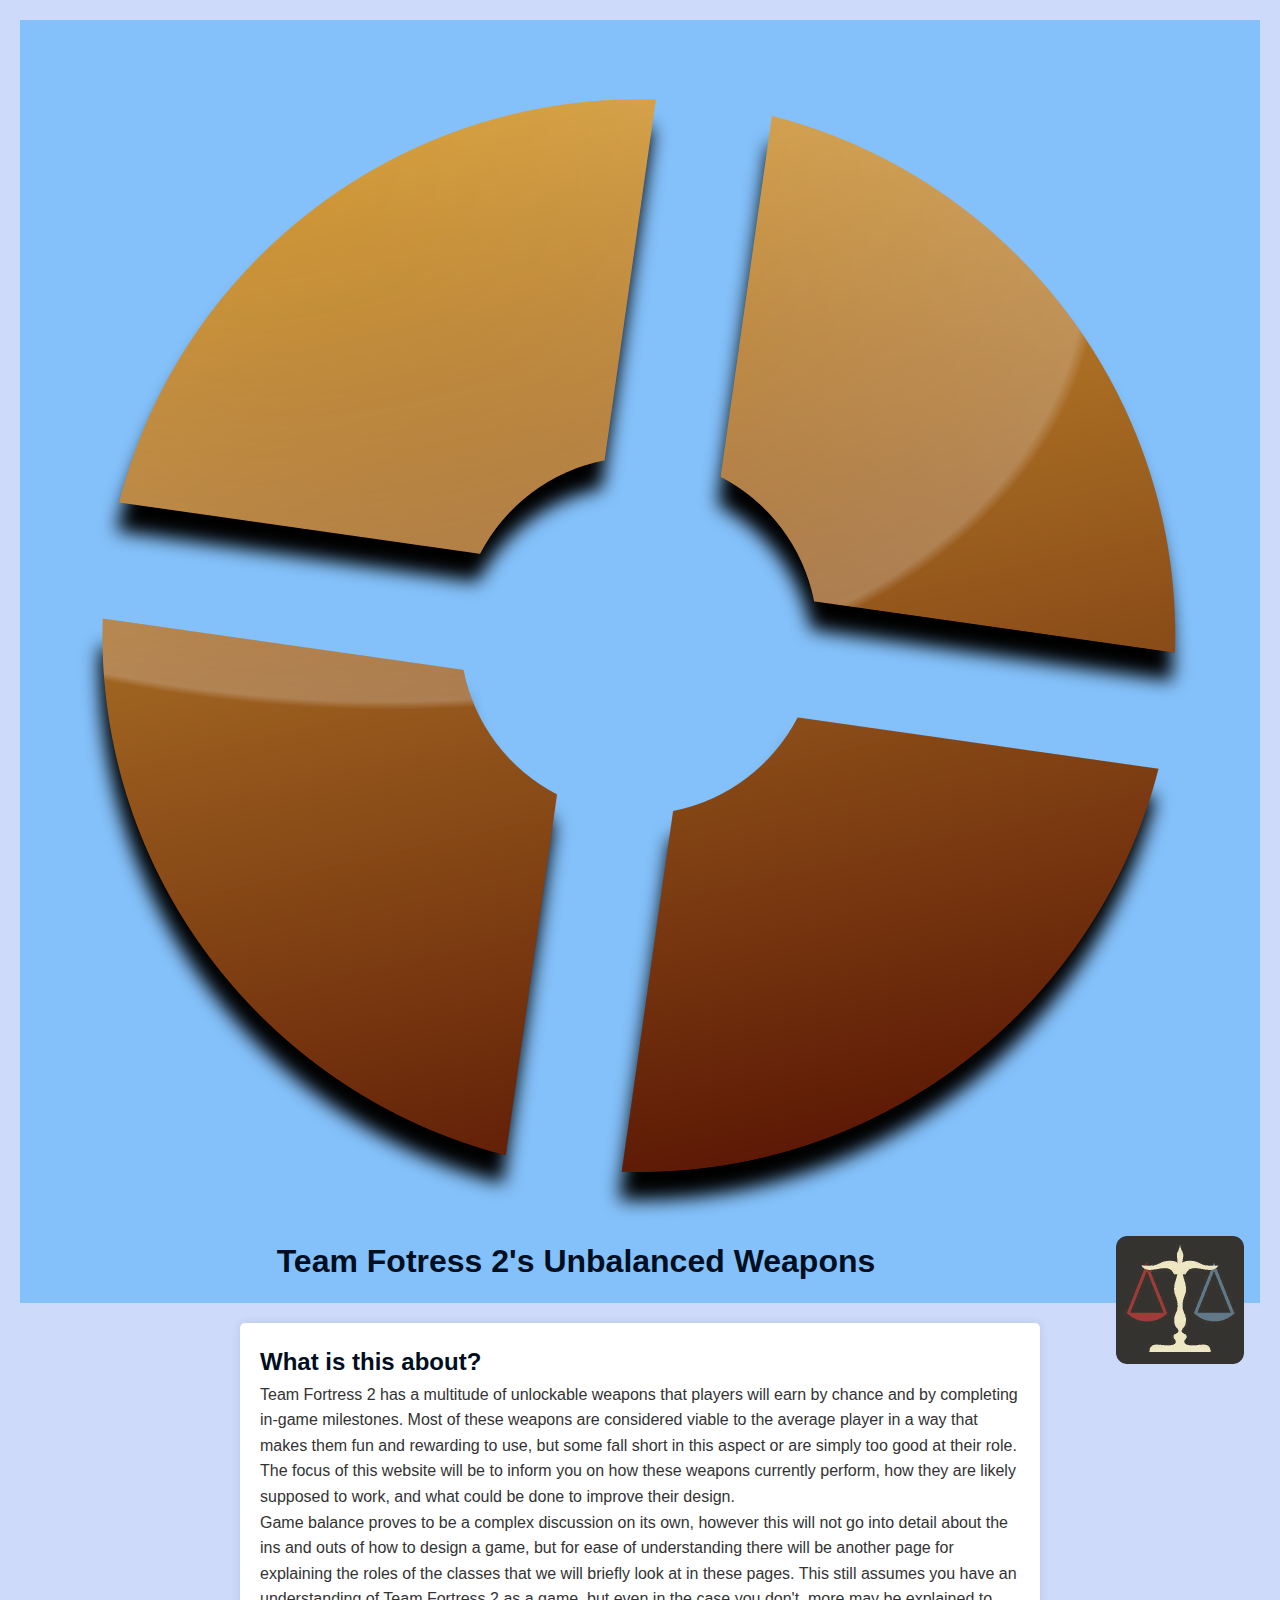
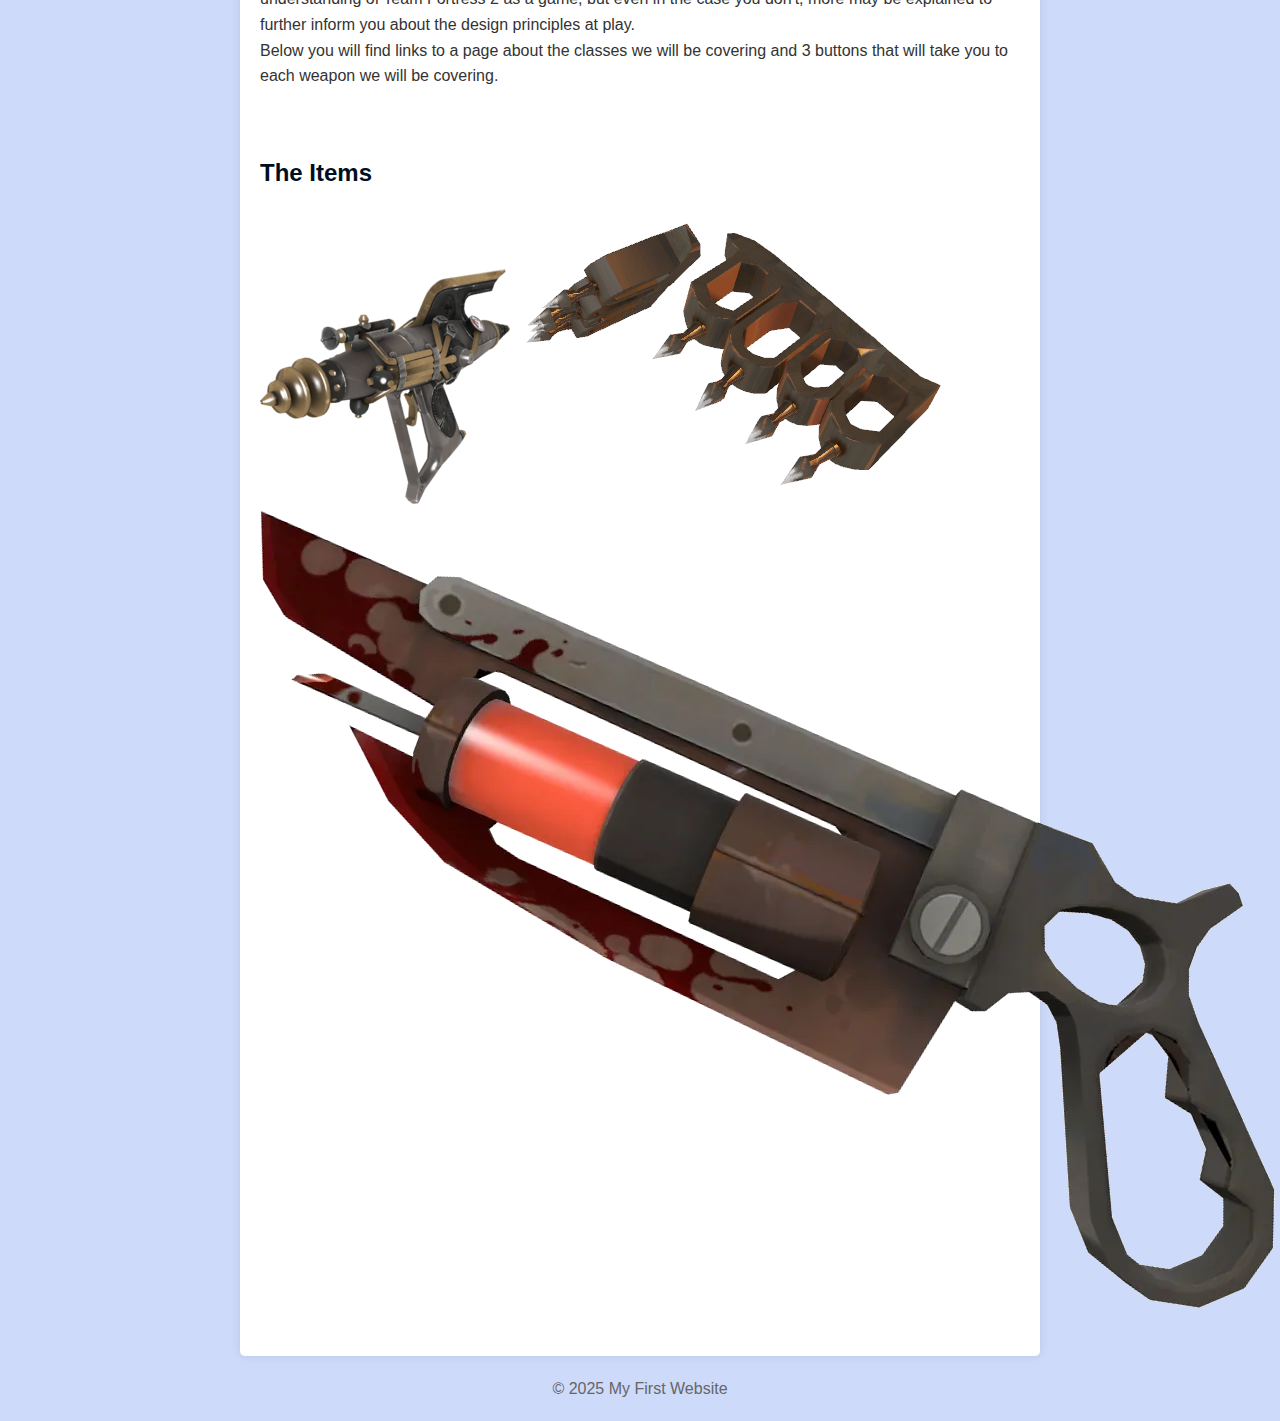
<file: index.html>
<!DOCTYPE html>
<html lang="en">
<head>
  <meta charset="UTF-8">
  <!-- Google Tag Manager -->
  <script>(function(w,d,s,l,i){w[l]=w[l]||[];w[l].push({'gtm.start':
  new Date().getTime(),event:'gtm.js'});var f=d.getElementsByTagName(s)[0],
  j=d.createElement(s),dl=l!='dataLayer'?'&l='+l:'';j.async=true;j.src=
  'https://www.googletagmanager.com/gtm.js?id='+i+dl;f.parentNode.insertBefore(j,f);
  })(window,document,'script','dataLayer','GTM-NX5LWFLD');</script>
  <!-- End Google Tag Manager -->
  <meta name="keywords" content="Team Fortress 2, Video games, Gaming, TF2, Team Fortress, Team Fortress 2 balancing, video game balancing, Team fortress 2 weapons">
  <link rel="icon" type="image/x-icon" href="images/Ico_teambalance.png">
  <meta name="viewport" content="width=device-width, initial-scale=1.0">
  <title>
    Team Fortress 2's Unbalanced Weapons
  </title>
  <link rel="stylesheet" href="css/style.css">
</head>
<body>
  <!-- Google Tag Manager (noscript) -->
  <noscript><iframe src="https://www.googletagmanager.com/ns.html?id=GTM-NX5LWFLD"
  height="0" width="0" style="display:none;visibility:hidden"></iframe></noscript>
  <!-- End Google Tag Manager (noscript) -->
  <header>
    <img src="images/Team_Fortress_2_style_logo.svg.png" alt="Team Fortress 2 Logo" style="float: left;">
    <img src="images/Ico_teambalance.png" alt="In game icon depicting a scale" style="float: right;">
    <h1>Team Fotress 2's Unbalanced Weapons</h1>
  </header>
  <main>
    <section>
      <h2 class="section_title">What is this about? </h2>
      <p>Team Fortress 2 has a multitude of unlockable weapons that players will earn by chance and by completing in-game milestones.
        Most of these weapons are considered viable to the average player in a way that makes them fun and rewarding to use, but some fall short in this aspect or are simply too
        good at their role. The focus of this website will be to inform you on how these weapons currently perform, how they are likely supposed to work, and what could 
        be done to improve their design.
      </p>
      <p>
        Game balance proves to be a complex discussion on its own, however this will not go into detail about the ins and outs of how to design a game, but for ease of understanding 
        there will be another page for explaining the roles of the classes that we will briefly look at in these pages. This still assumes you have an understanding of Team Fortress 
        2 as a game, but even in the case you don't, more may be explained to further inform you about the design principles at play.
      </p>
      <p> Below you will find links to a page about the classes we will be covering and 3 buttons that will take you to each weapon we will be covering.</p>
    </section>
  <section class="navigation">
    <nav><a href="classinfo.html">The Soldier, Heavy, and Medic</a></nav>
  </section>
    <section>
      <h2 class="section_title">The Items</h2>
      <div class = "itemList">
        <div>
          <a href="righteous_bison.html"><img src="images/250px-Righteous_Bison.png" class="itemListImages" alt="Righteous Bison item"/></a>
          <a href="eviction_notice.html"><img src="images/1825210-evictionnotice.png" class="itemListImages" alt="Eviction Notice item"/></a>
          <a href="ubersaw.html"><img src="images/red_ubersaw.webp" class="itemListImages" alt="Ubersaw item"/></a>
        </div>
      </div>
    </section>
  </main>
  <footer>
    <p>© 2025 My First Website</p>
  </footer>
  <script src="js/main.js"></script>
</body>
</html>
</file>
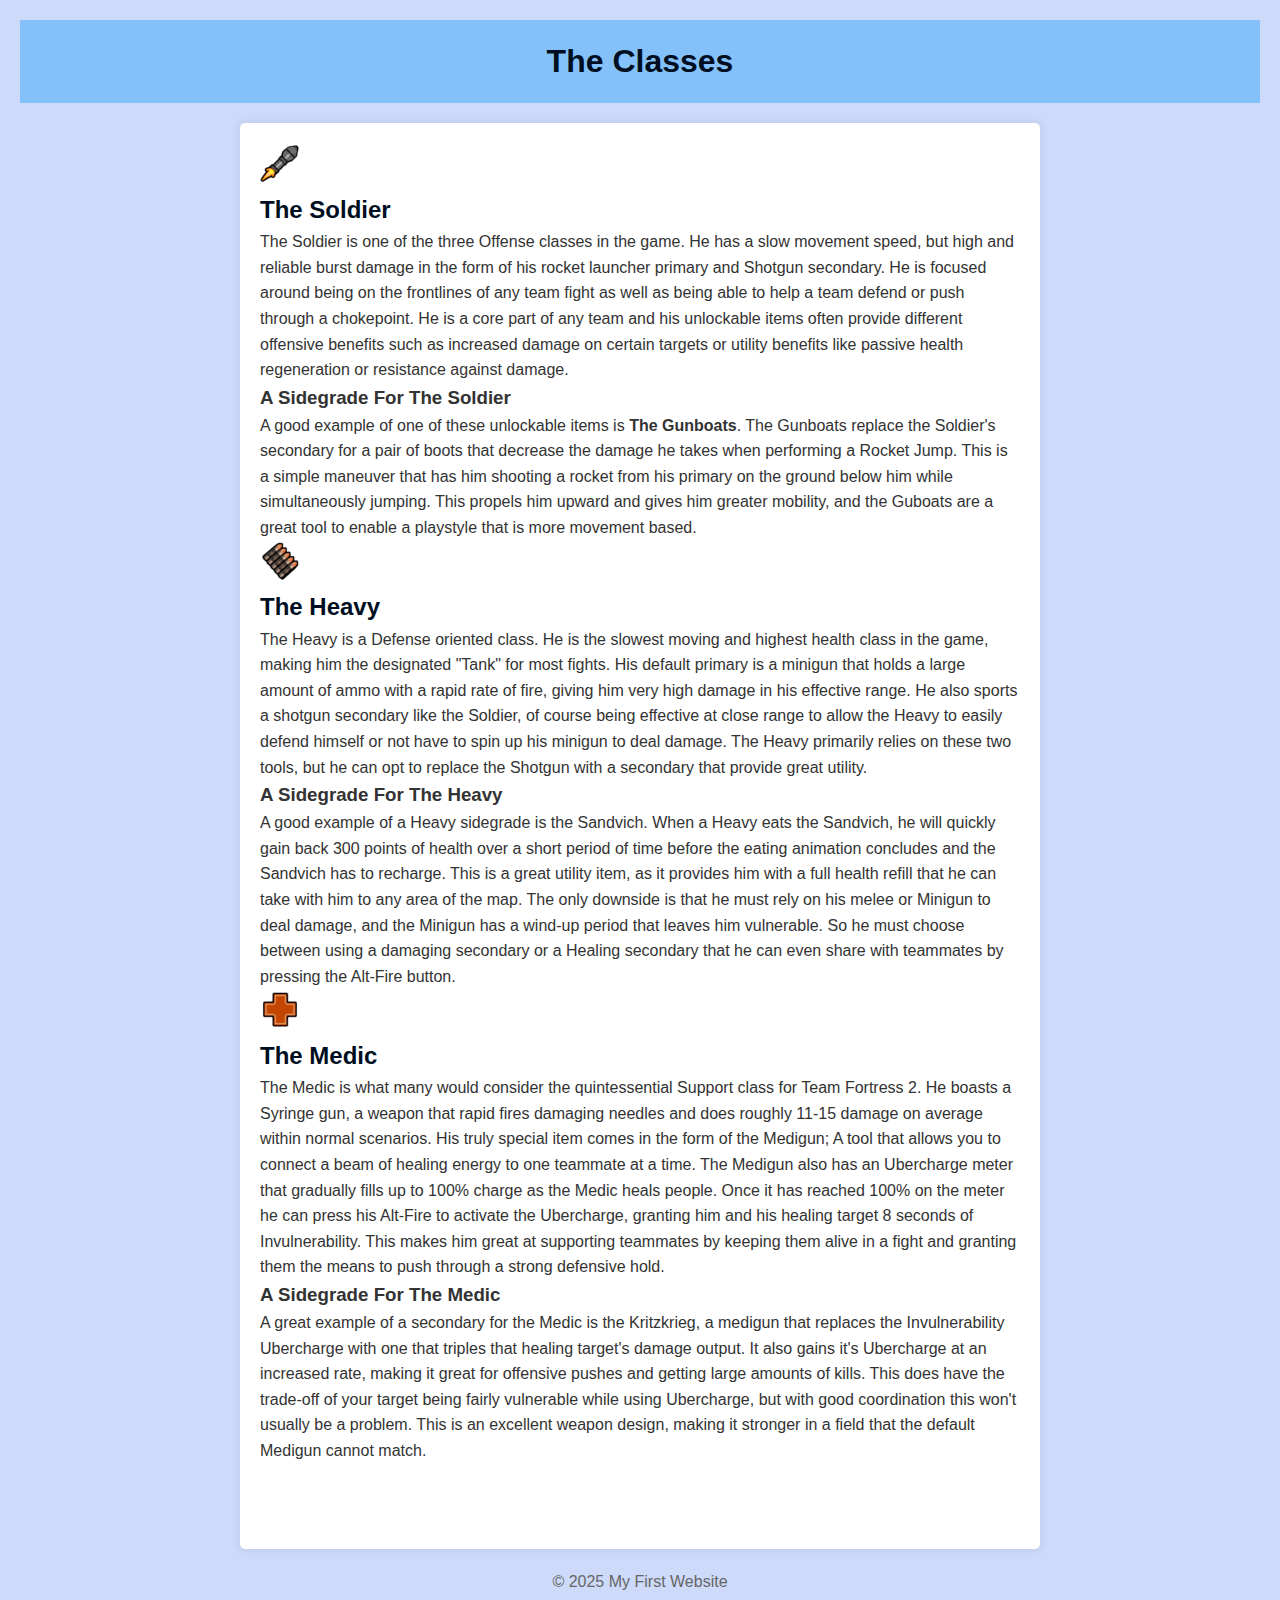
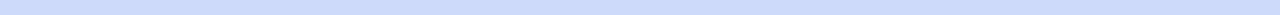
<file: classinfo.html>
<!DOCTYPE html>
<html lang="en">
<head>
  <meta charset="UTF-8">
  <meta name="viewport" content="width=device-width, initial-scale=1.0">
  <link rel="icon" type="image/x-icon" href="images/Team_Fortress_2_style_logo.svg.png">
  <title>
    The Classes
  </title>
  <link rel="stylesheet" href="css/style.css">
</head>
<body>
  <header>
    <h1>The Classes</h1>
  </header>
  <main>
    <section class="class_list">
    <img src="images/40px-Leaderboard_class_soldier.png" alt="Icon for Soldier" class="class_images"/>
    <h2 class="section_title">The Soldier</h2>
    <p>
        The Soldier is one of the three Offense classes in the game. He has a slow movement speed, but high and reliable burst damage in the form of his rocket launcher 
        primary and Shotgun secondary. He is focused around being on the frontlines of any team fight as well as being able to help a team defend or push through a 
        chokepoint. He is a core part of any team and his unlockable items often provide different offensive benefits such as increased damage on certain targets or
        utility benefits like passive health regeneration or resistance against damage.
    </p>
    <h3 class="section_title">A Sidegrade For The Soldier</h3>
    <p>
        A good example of one of these unlockable items is <strong>The Gunboats</strong>. The Gunboats replace the Soldier's secondary for a pair of boots that decrease 
        the damage he takes when performing a Rocket Jump. This is a simple maneuver that has him shooting a rocket from his primary on the ground below him while 
        simultaneously jumping. This propels him upward and gives him greater mobility, and the Guboats are a great tool to enable a playstyle that is more movement based.
    </p>
    <img src="images/40px-Leaderboard_class_heavy.png" alt="Icon for Heavy" class="class_images"/>
    <h2 class="section_title">The Heavy</h2>
    <p>
        The Heavy is a Defense oriented class. He is the slowest moving and highest health class in the game, making him the designated "Tank" for most fights. His default 
        primary is a minigun that holds a large amount of ammo with a rapid rate of fire, giving him very high damage in his effective range. He also sports a shotgun 
        secondary like the Soldier, of course being effective at close range to allow the Heavy to easily defend himself or not have to spin up his minigun to deal damage.
        The Heavy primarily relies on these two tools, but he can opt to replace the Shotgun with a secondary that provide great utility.
    </p>
    <h3 class="section_title">A Sidegrade For The Heavy</h3>
    <p>
        A good example of a Heavy sidegrade is the Sandvich.
        When a Heavy eats the Sandvich, he will quickly gain back 300 points of health over a short period of time before the eating animation concludes and the Sandvich has
        to recharge. This is a great utility item, as it provides him with a full health refill that he can take with him to any area of the map. The only downside is that
        he must rely on his melee or Minigun to deal damage, and the Minigun has a wind-up period that leaves him vulnerable. So he must choose between using a damaging
        secondary or a Healing secondary that he can even share with teammates by pressing the Alt-Fire button.
    </p>
    <img src="images/40px-Leaderboard_class_medic.png" alt="Icon for Medic" class="class_images"/>
    <h2 class="section_title">The Medic</h2>
    <p>
        The Medic is what many would consider the quintessential Support class for Team Fortress 2. He boasts a Syringe gun, a weapon that rapid fires damaging needles and does 
        roughly 11-15 damage on average within normal scenarios. His truly special item comes in the form of the Medigun; A tool that allows you to connect a beam of healing 
        energy to one teammate at a time. The Medigun also has an Ubercharge meter that gradually fills up to 100% charge as the Medic heals people. Once it has reached 100%
        on the meter he can press his Alt-Fire to activate the Ubercharge, granting him and his healing target 8 seconds of Invulnerability. This makes him great at supporting 
        teammates by keeping them alive in a fight and granting them the means to push through a strong defensive hold.
    </p>
    <h3 class="section_title">A Sidegrade For The Medic</h3>
    <p> 
        A great example of a secondary for the Medic is the Kritzkrieg, a medigun that replaces the Invulnerability Ubercharge with one that triples that healing target's 
        damage output. It also gains it's Ubercharge at an increased rate, making it great for offensive pushes and getting large amounts of kills. This does have the trade-off 
        of your target being fairly vulnerable while using Ubercharge, but with good coordination this won't usually be a problem. This is an excellent weapon design, making
        it stronger in a field that the default Medigun cannot match.
    </p>
    </section>
    
    <section class="navigation">
        <nav><a href="index.html">Home Page</a></nav>
    </section>
  </main>
  <footer>
    <p>© 2025 My First Website</p>
  </footer>
  <script src="js/main.js"></script>
</body>
</html>
</file>
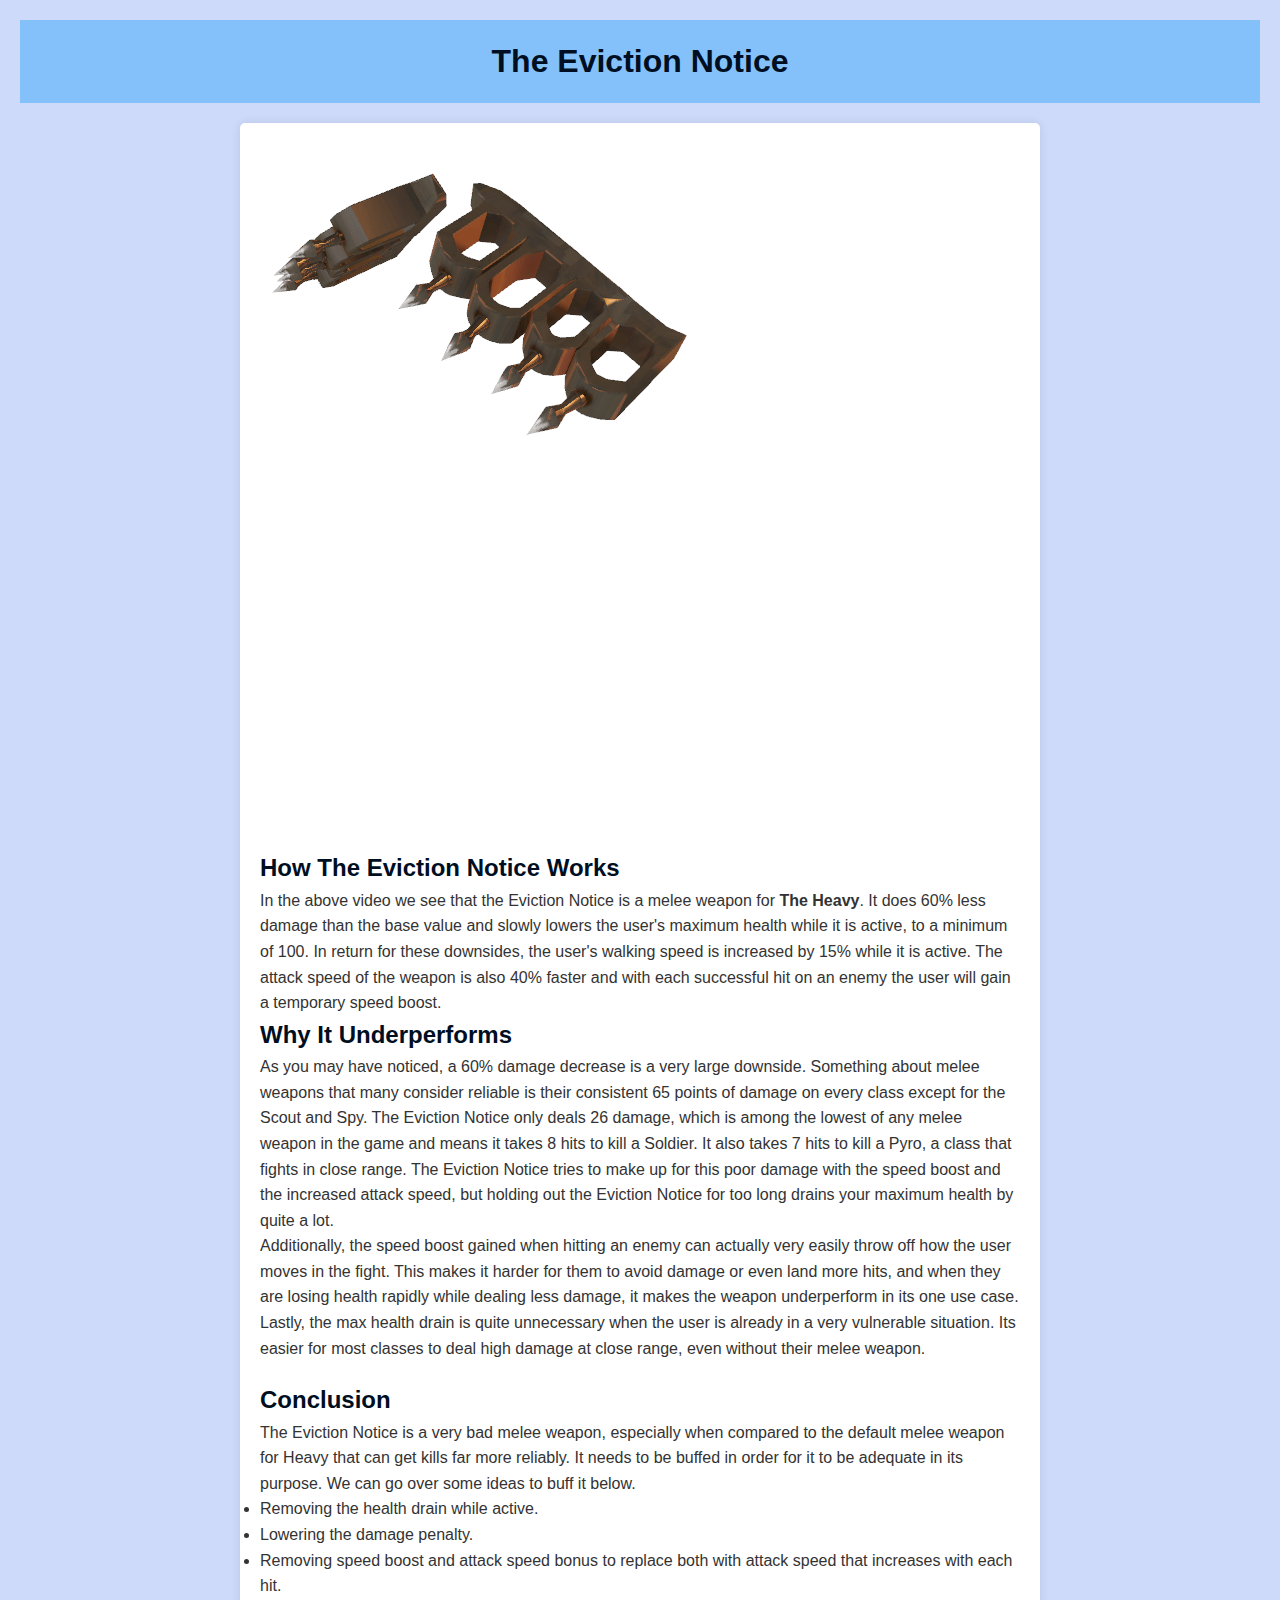
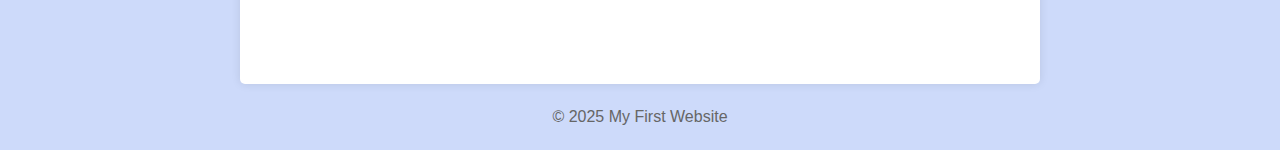
<file: eviction_notice.html>
<!DOCTYPE html>
<html lang="en">
<head>
  <meta charset="UTF-8">
  <meta name="viewport" content="width=device-width, initial-scale=1.0">
  <link rel="icon" type="image/x-icon" href="images/40px-Leaderboard_class_heavy.png">
  <title>
    The Eviction Notice
  </title>
  <link rel="stylesheet" href="css/style.css">
</head>
<body>
  <header>
    <h1>The Eviction Notice</h1>
  </header>
  <main>
    <section>
        <img src="images/1825210-evictionnotice.png" alt="The Eviction Notice as seen in game" class="weapons_images"/>
        <iframe src="//www.youtube.com/embed/fxnB2lRj-eY?" width="640" height="360" frameborder="0" allowfullscreen="true"></iframe>
    </section>
    <section>
      <h2 class="section_title">How The Eviction Notice Works</h2>
        <p>
          In the above video we see that the Eviction Notice is a melee weapon for <strong>The Heavy</strong>. It does 60% less damage than the base value and slowly lowers the 
          user's maximum health while it is active, to a minimum of 100. In return for these downsides, the user's walking speed is increased by 15% while it is active. The attack
          speed of the weapon is also 40% faster and with each successful hit on an enemy the user will gain a temporary speed boost.
        </p>
      <h2 class="section_title">Why It Underperforms</h2>
      <p>
        As you may have noticed, a 60% damage decrease is a very large downside. Something about melee weapons that many consider reliable is their consistent 65 points of damage 
        on every class except for the Scout and Spy. The Eviction Notice only deals 26 damage, which is among the lowest of any melee weapon in the game and means it takes 8 hits
        to kill a Soldier. It also takes 7 hits to kill a Pyro, a class that fights in close range. The Eviction Notice tries to make up for this poor damage with the speed boost
        and the increased attack speed, but holding out the Eviction Notice for too long drains your maximum health by quite a lot.
      </p>
      <p>
        Additionally, the speed boost gained when hitting an enemy can actually very easily throw off how the user moves in the fight. This makes it harder for them to avoid 
        damage or even land more hits, and when they are losing health rapidly while dealing less damage, it makes the weapon underperform in its one use case. Lastly, the 
        max health drain is quite unnecessary when the user is already in a very vulnerable situation. Its easier for most classes to deal high damage at close range, even
        without their melee weapon.
      </p>
    </section>
    <section>
      <h2 class="section_title">Conclusion</h2>
      <p>
        The Eviction Notice is a very bad melee weapon, especially when compared to the default melee weapon for Heavy that can get kills far more reliably. It needs to be 
        buffed in order for it to be adequate in its purpose. We can go over some ideas to buff it below.
      </p>
      <ul class="changesList">
        <li>Removing the health drain while active.</li>
        <li>Lowering the damage penalty.</li>
        <li>Removing speed boost and attack speed bonus to replace both with attack speed that increases with each hit.</li>
      </ul>
    </section>
    
    <section class="navigation">
        <nav><a href="index.html">Home Page</a></nav>
    </section>
  </main>
  <footer>
    <p>© 2025 My First Website</p>
  </footer>
  <script src="js/main.js"></script>
</body>
</html>
</file>
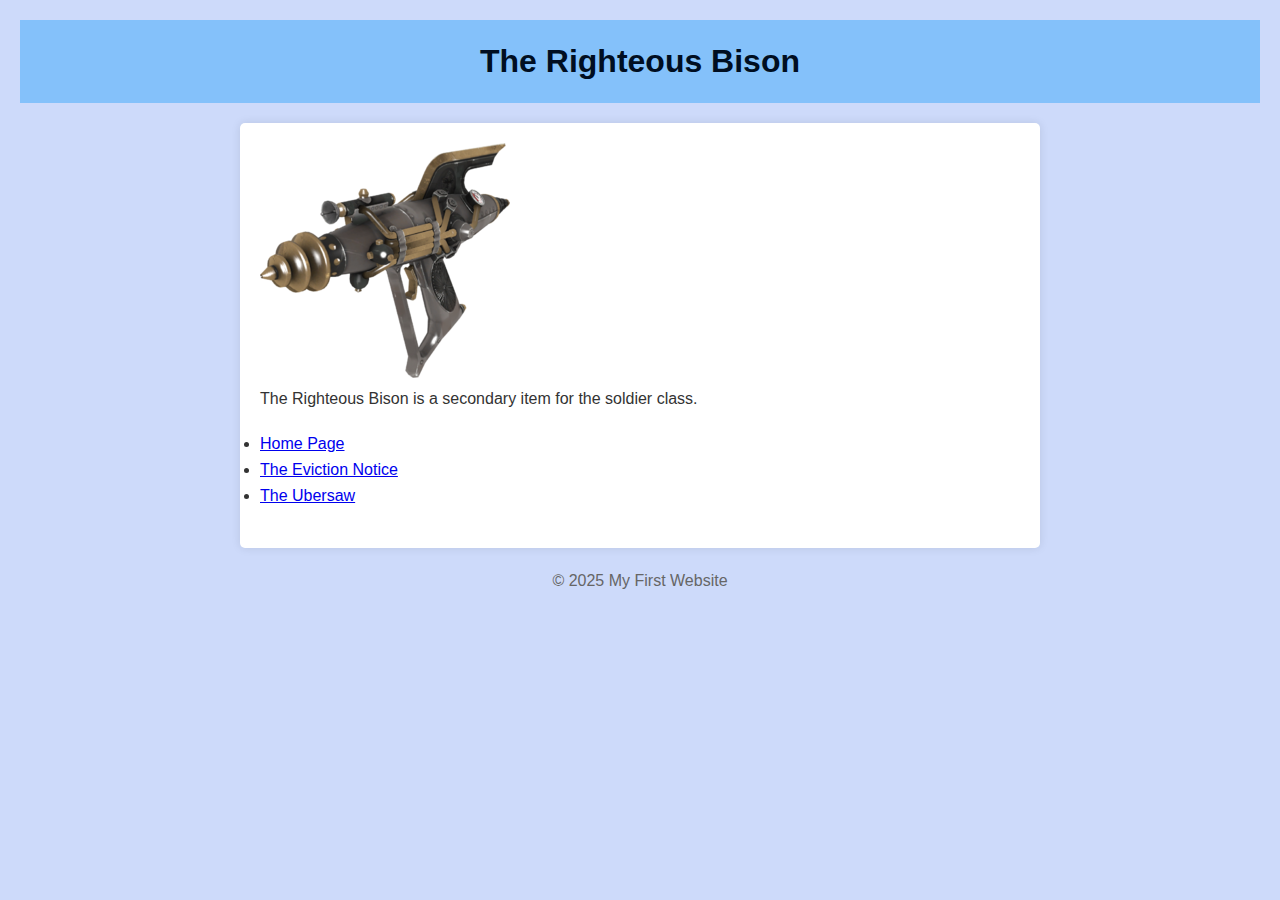
<file: righteous_bison.html>
<!DOCTYPE html>
<html lang="en">
<head>
  <meta charset="UTF-8">
  <meta name="viewport" content="width=device-width, initial-scale=1.0">
  <title>
    The Righteous Bison
  </title>
  <link rel="stylesheet" href="css/style.css">
</head>
<body>
  <header>
    <h1>The Righteous Bison</h1>
  </header>
  <main>
    <section>
        <img src="images/250px-Righteous_Bison.png" alt="The Righteous Bison as seen in game" class="weapons_images"/>
        <p>The Righteous Bison is a secondary item for the soldier class.</p>
    </section>
    
    <section class="weapons_text">
      <ul id="List of items">
        <li><a href="index.html">Home Page</a></li>
        <li><a href="#">The Eviction Notice</a></li>
        <li><a href="#">The Ubersaw</a></li>
      </ul>
    </section>
  </main>
  <footer>
    <p>© 2025 My First Website</p>
  </footer>
  <script src="js/main.js"></script>
</body>
</html>
</file>
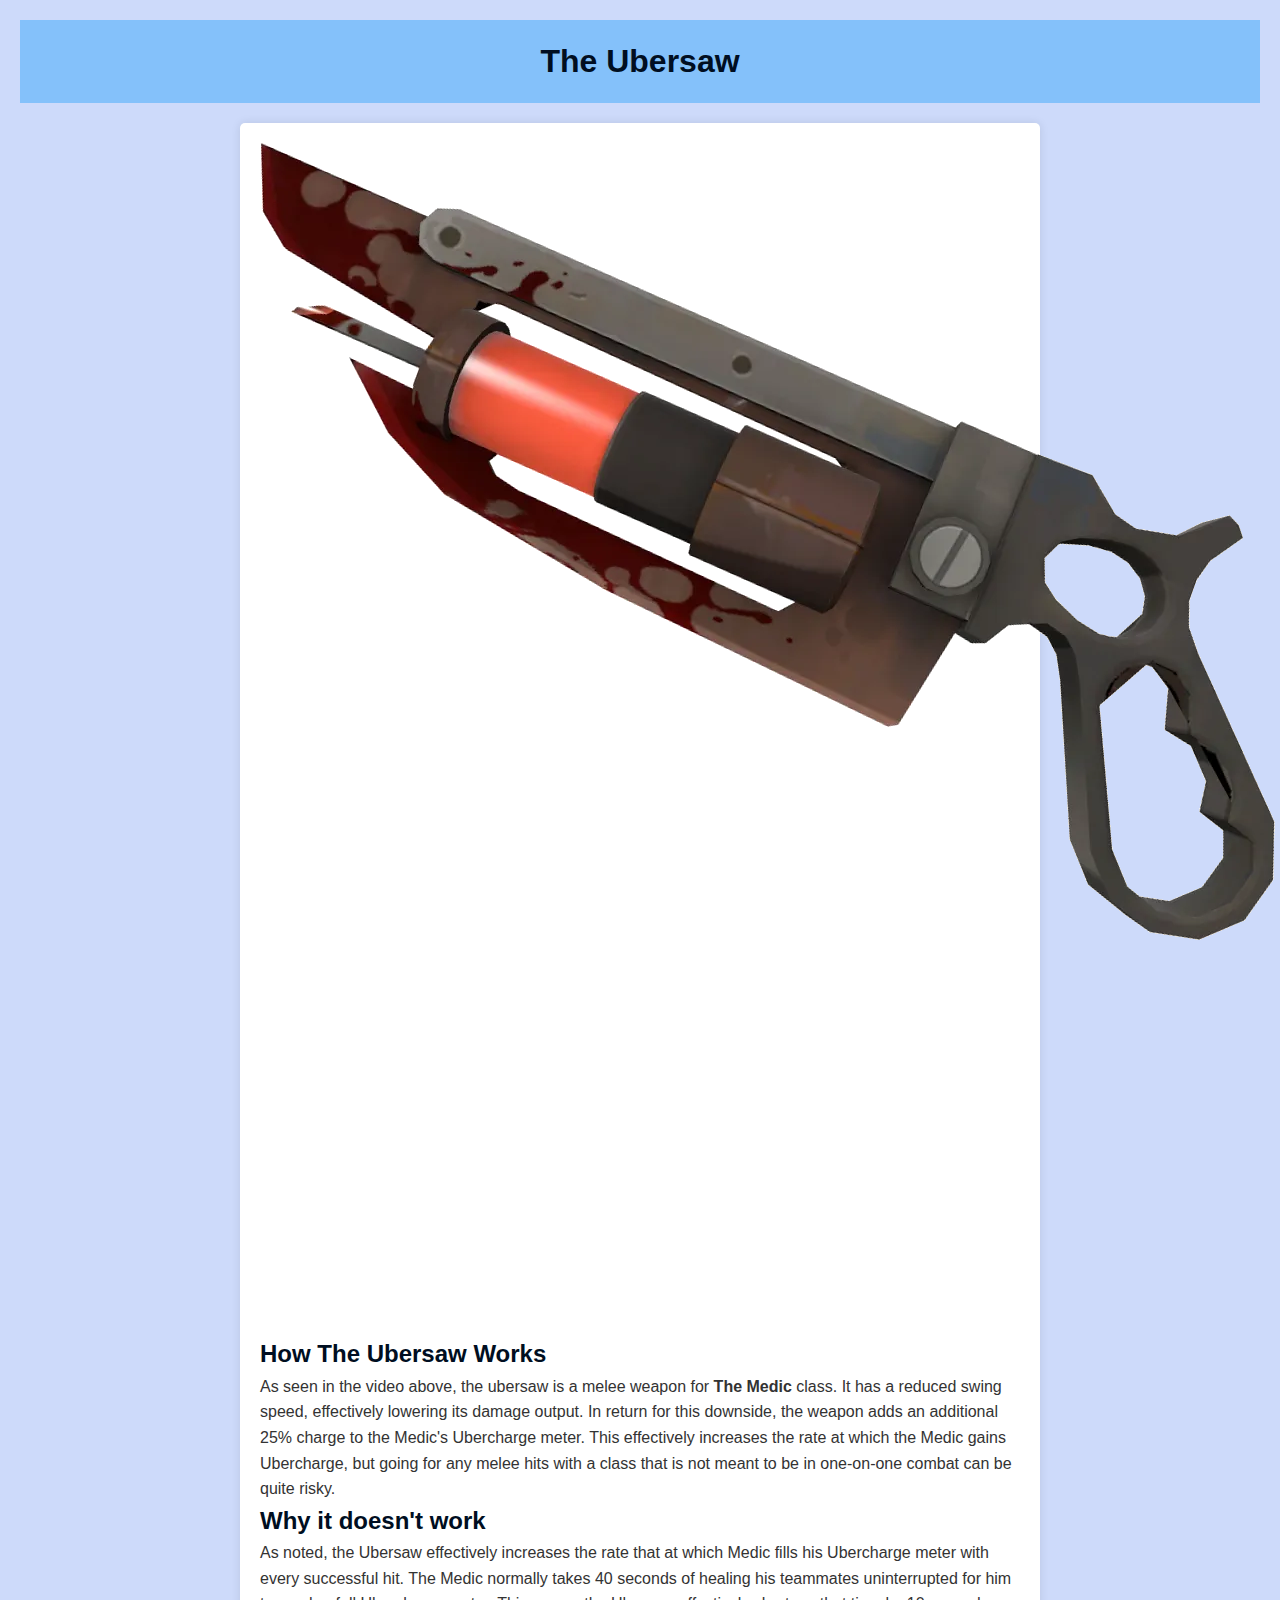
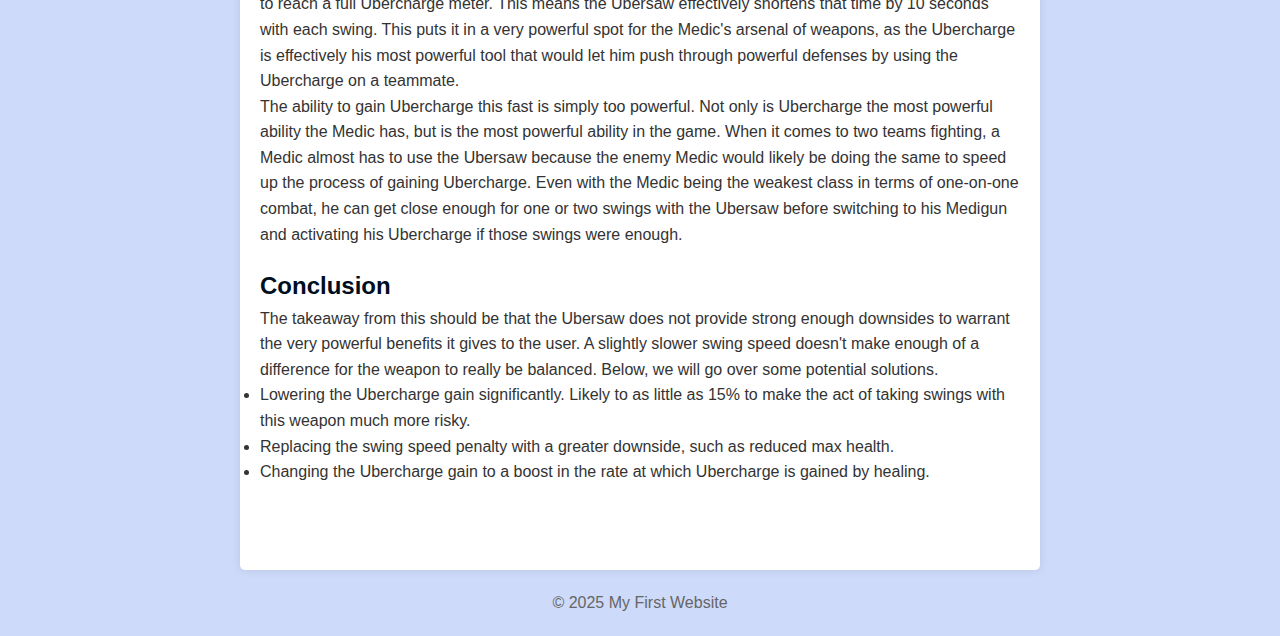
<file: ubersaw.html>
<!DOCTYPE html>
<html lang="en">
<head>
  <meta charset="UTF-8">
  <meta name="viewport" content="width=device-width, initial-scale=1.0">
  <link rel="icon" type="image/x-icon" href="images/40px-Leaderboard_class_medic.png">
  <title>
    The Ubersaw
  </title>
  <link rel="stylesheet" href="css/style.css">
</head>
<body>
  <header>
    <h1>The Ubersaw</h1>
  </header>
  <main>
    <section>
        <img src="images/red_ubersaw.webp" alt="The Ubersaw as seen in game" class="weapons_images">
        <iframe src="https://www.youtube.com/embed/M-oIAM6vYyM?" width="640" height="360" frameborder="0" allowfullscreen="true"></iframe>
    </section>
    <section>
      <h2 class="section_title">How The Ubersaw Works</h2>
        <p>
          As seen in the video above, the ubersaw is a melee weapon for <strong>The Medic</strong> class. It has a reduced swing speed, effectively lowering its damage output.
          In return for this downside, the weapon adds an additional 25% charge to the Medic's Ubercharge meter. This effectively increases the rate at which the Medic gains
          Ubercharge, but going for any melee hits with a class that is not meant to be in one-on-one combat can be quite risky.
        </p>
      <h2 class="section_title">Why it doesn't work</h2>
      <p>
        As noted, the Ubersaw effectively increases the rate that at which Medic fills his Ubercharge meter with every successful hit. The Medic normally takes 40 seconds of 
        healing his teammates uninterrupted for him to reach a full Ubercharge meter. This means the Ubersaw effectively shortens that time by 10 seconds with each swing.
        This puts it in a very powerful spot for the Medic's arsenal of weapons, as the Ubercharge is effectively his most powerful tool that would let him push through 
        powerful defenses by using the Ubercharge on a teammate.
      </p>
        The ability to gain Ubercharge this fast is simply too powerful. Not only is Ubercharge the most powerful ability the Medic has, but is the most powerful ability in the 
        game. When it comes to two teams fighting, a Medic almost has to use the Ubersaw because the enemy Medic would likely be doing the same to speed up the process of 
        gaining Ubercharge. Even with the Medic being the weakest class in terms of one-on-one combat, he can get close enough for one or two swings with the Ubersaw before 
        switching to his Medigun and activating his Ubercharge if those swings were enough. 
      <p>
      </p>
    </section>
    <section>
      <h2 class="section_title">Conclusion</h2>
      <p>
        The takeaway from this should be that the Ubersaw does not provide strong enough downsides to warrant the very powerful benefits it gives to the user. A slightly slower 
        swing speed doesn't make enough of a difference for the weapon to really be balanced. Below, we will go over some potential solutions.
      </p>
      <ul class="changesList">
        <li>Lowering the Ubercharge gain significantly. Likely to as little as 15% to make the act of taking swings with this weapon much more risky.</li>
        <li>Replacing the swing speed penalty with a greater downside, such as reduced max health.</li>
        <li>Changing the Ubercharge gain to a boost in the rate at which Ubercharge is gained by healing.</li>
      </ul>
    </section>
    
    <section class="navigation">
        <nav><a href="index.html">Home Page</a></nav>
    </section>
  </main>
  <footer>
    <p>© 2025 My First Website</p>
  </footer>
  <script src="js/main.js"></script>
</body>
</html>
</file>
<file: css/style.css>
/* Basic Reset */
* {
  margin: 0;
  padding: 0;
  box-sizing: border-box;
}

body {
  font-family: Arial, sans-serif;
  line-height: 1.6;
  color: #333;
  background-color: #CDDAFA;
  padding: 20px;
}

header {
  background-color: #84C1FA;
  color: white;
  padding: 1rem;
  text-align: center;
}

nav ul {
  list-style: none;
  display: flex;
  justify-content: center;
  margin-top: 10px;
}

nav ul li {
  margin: 0 10px;
}

nav a {
  color: white;
  text-decoration: none;
}

main {
  max-width: 800px;
  margin: 20px auto;
  padding: 20px;
  background-color: white;
  border-radius: 5px;
  box-shadow: 0 0 10px rgba(0,0,0,0.1);
}

section {
  margin-bottom: 20px;
}

h1, h2 {
  color: #000E21;
}

button {
  background-color: #84C1FA;
  color: white;
  border: none;
  padding: 10px 15px;
  cursor: pointer;
  border-radius: 3px;
}

button:hover {
  background-color: #0540AD;
}

footer {
  text-align: center;
  margin-top: 20px;
  color: #666;
}
</file>
